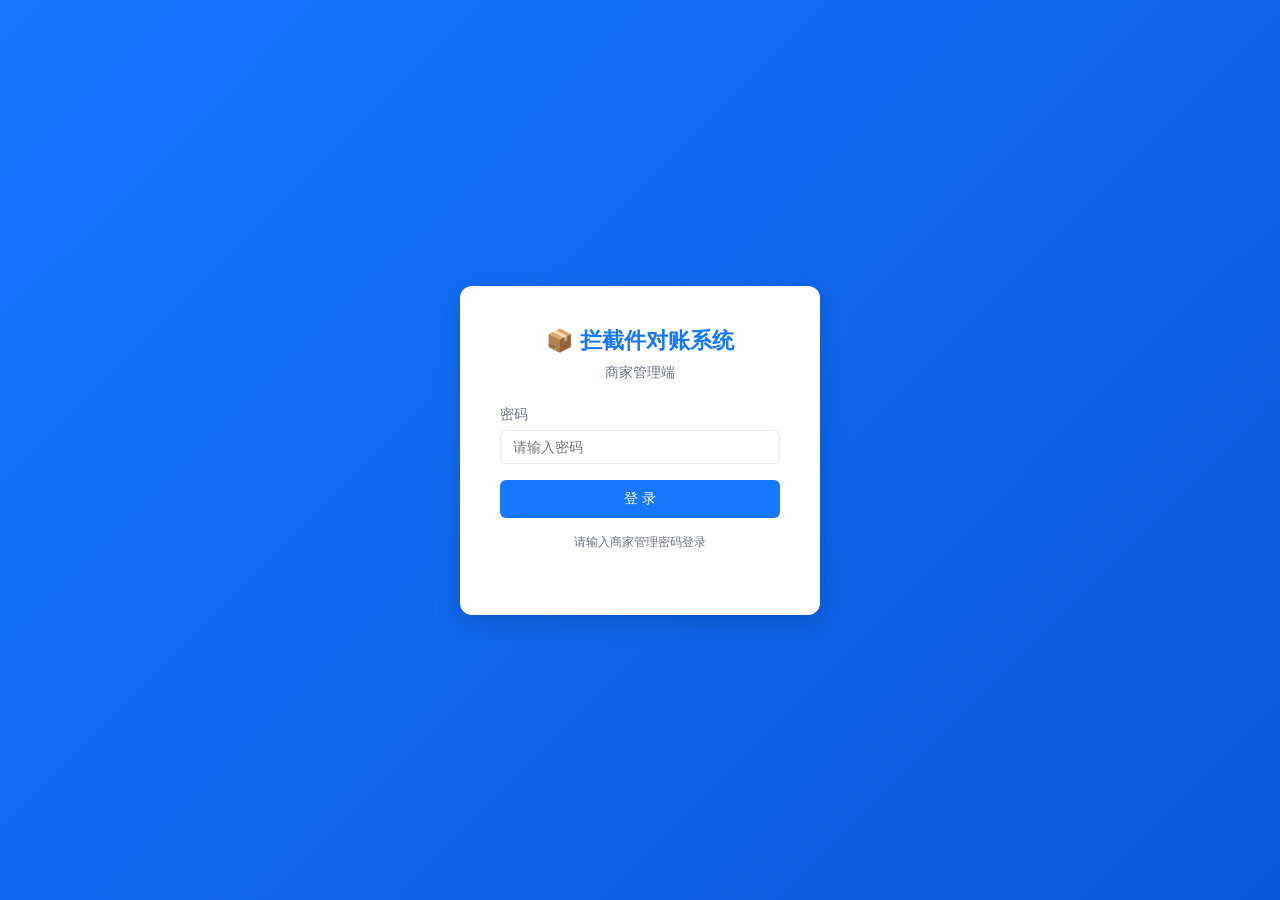
<file: backend/web/index.html>
<!DOCTYPE html>
<html lang="zh-CN">
<head>
<meta charset="UTF-8">
<meta name="viewport" content="width=device-width, initial-scale=1.0">
<title>拦截件对账系统 · 商家端</title>
<link rel="stylesheet" href="assets/style.css">
</head>
<body>
<div id="app"></div>
<script src="assets/reviews.js?v=autoscan-20261107"></script>
<script src="assets/app.js?v=autoscan-20261107"></script>
</body>
</html>
</file>
<file: backend/web/assets/style.css>
* { margin: 0; padding: 0; box-sizing: border-box; }
:root {
  --primary: #1677ff;
  --primary-hover: #4096ff;
  --success: #52c41a;
  --warning: #faad14;
  --danger: #ff4d4f;
  --bg: #f5f7fa;
  --card: #ffffff;
  --border: #e8e8e8;
  --text: #1f2937;
  --text-light: #6b7280;
}
body { font-family: -apple-system, "Microsoft YaHei", "Segoe UI", sans-serif; background: var(--bg); color: var(--text); font-size: 14px; }
a { color: var(--primary); text-decoration: none; }
button { cursor: pointer; border: none; border-radius: 6px; padding: 8px 16px; font-size: 14px; transition: all .2s; }
.btn-primary { background: var(--primary); color: #fff; }
.btn-primary:hover { background: var(--primary-hover); }
.btn-success { background: var(--success); color: #fff; }
.btn-danger { background: var(--danger); color: #fff; }
.btn-default { background: #fff; border: 1px solid var(--border); color: var(--text); }
.btn-default:hover { border-color: var(--primary); color: var(--primary); }
.btn-sm { padding: 4px 10px; font-size: 12px; }
input, select, textarea { border: 1px solid var(--border); border-radius: 6px; padding: 8px 12px; font-size: 14px; outline: none; width: 100%; transition: border .2s; }
input:focus, select:focus, textarea:focus { border-color: var(--primary); }
table { width: 100%; border-collapse: collapse; background: var(--card); border-radius: 8px; overflow: hidden; }
th, td { padding: 10px 12px; text-align: left; border-bottom: 1px solid var(--border); }
th { background: #fafafa; font-weight: 600; color: var(--text-light); white-space: nowrap; }
tr:hover { background: #fafafa; }
.tag { display: inline-block; padding: 2px 8px; border-radius: 10px; font-size: 12px; }
.tag-warn { background: #fff7e6; color: #d48806; }
.tag-ok { background: #f6ffed; color: #389e0d; }
.tag-danger { background: #fff1f0; color: #cf1322; }
.tag-info { background: #e6f4ff; color: #1677ff; }

/* 登录页 */
.login-wrap { min-height: 100vh; display: flex; align-items: center; justify-content: center; background: linear-gradient(135deg, #1677ff, #0958d9); }
.login-card { background: #fff; padding: 40px; border-radius: 12px; width: 360px; box-shadow: 0 8px 24px rgba(0,0,0,.15); }
.login-card h1 { text-align: center; margin-bottom: 8px; color: var(--primary); font-size: 22px; }
.login-card p.sub { text-align: center; color: var(--text-light); margin-bottom: 24px; }
.login-card .form-group { margin-bottom: 16px; }
.login-card label { display: block; margin-bottom: 6px; color: var(--text-light); }
.login-card button { width: 100%; padding: 10px; }

/* 布局 */
.layout { display: flex; min-height: 100vh; }
.sidebar { width: 220px; background: #001529; color: #fff; padding: 16px 0; flex-shrink: 0; }
.sidebar .logo { padding: 16px 20px; font-size: 16px; font-weight: 600; border-bottom: 1px solid #003a8c; }
.sidebar .menu-item { padding: 12px 20px; cursor: pointer; transition: all .2s; display: flex; align-items: center; gap: 10px; }
.sidebar .menu-item:hover { background: #003a8c; }
.sidebar .menu-item.active { background: var(--primary); }
.sidebar .menu-item .icon { width: 18px; text-align: center; }
.main { flex: 1; display: flex; flex-direction: column; overflow: hidden; }
.header { background: #fff; padding: 0 24px; height: 56px; display: flex; align-items: center; justify-content: space-between; border-bottom: 1px solid var(--border); }
.header h2 { font-size: 16px; font-weight: 600; }
.content { flex: 1; padding: 20px; overflow: auto; }

/* 卡片 */
.card { background: var(--card); border-radius: 8px; padding: 20px; margin-bottom: 16px; box-shadow: 0 1px 3px rgba(0,0,0,.05); }
.card-title { font-size: 15px; font-weight: 600; margin-bottom: 16px; display: flex; justify-content: space-between; align-items: center; }
.stats-grid { display: grid; grid-template-columns: repeat(auto-fit, minmax(180px, 1fr)); gap: 16px; margin-bottom: 16px; }
.stat-card { background: #fff; border-radius: 8px; padding: 20px; box-shadow: 0 1px 3px rgba(0,0,0,.05); }
.stat-card .label { color: var(--text-light); font-size: 13px; margin-bottom: 8px; }
.stat-card .value { font-size: 28px; font-weight: 700; }
.stat-card .value.danger { color: var(--danger); }
.stat-card .value.success { color: var(--success); }
.stat-card .value.warn { color: var(--warning); }

/* 表单 */
.form-row { display: flex; gap: 12px; margin-bottom: 12px; flex-wrap: wrap; }
.form-row > div { flex: 1; min-width: 160px; }
.form-row label { display: block; margin-bottom: 6px; color: var(--text-light); font-size: 13px; }
.toolbar { display: flex; gap: 12px; margin-bottom: 16px; flex-wrap: wrap; align-items: center; }
.toolbar > * { flex: 0 0 auto; }
.toolbar input, .toolbar select { width: auto; min-width: 140px; }

/* 分页 */
.pagination { display: flex; justify-content: flex-end; align-items: center; gap: 8px; margin-top: 16px; }
.pagination .info { color: var(--text-light); }

/* 模态框 */
.modal-mask { position: fixed; inset: 0; background: rgba(0,0,0,.45); display: flex; align-items: center; justify-content: center; z-index: 1000; }
.modal { background: #fff; border-radius: 8px; padding: 24px; width: 480px; max-width: 92vw; max-height: 90vh; overflow: auto; }
.modal h3 { margin-bottom: 16px; }
.modal .form-group { margin-bottom: 12px; }
.modal .form-group label { display: block; margin-bottom: 6px; color: var(--text-light); }
.modal .actions { display: flex; justify-content: flex-end; gap: 8px; margin-top: 20px; }
textarea { resize: vertical; min-height: 80px; font-family: monospace; }

/* 提示 */
.toast { position: fixed; top: 20px; left: 50%; transform: translateX(-50%); background: #333; color: #fff; padding: 10px 20px; border-radius: 6px; z-index: 2000; box-shadow: 0 4px 12px rgba(0,0,0,.2); }
.toast.error { background: var(--danger); }
.toast.success { background: var(--success); }

.empty { text-align: center; padding: 40px; color: var(--text-light); }
.muted { color: var(--text-light); }
.right { text-align: right; }
.center { text-align: center; }
.mt-16 { margin-top: 16px; }
.mb-16 { margin-bottom: 16px; }
.gap-8 { gap: 8px; }
.flex { display: flex; }
.flex-between { display: flex; justify-content: space-between; align-items: center; }
</file>
